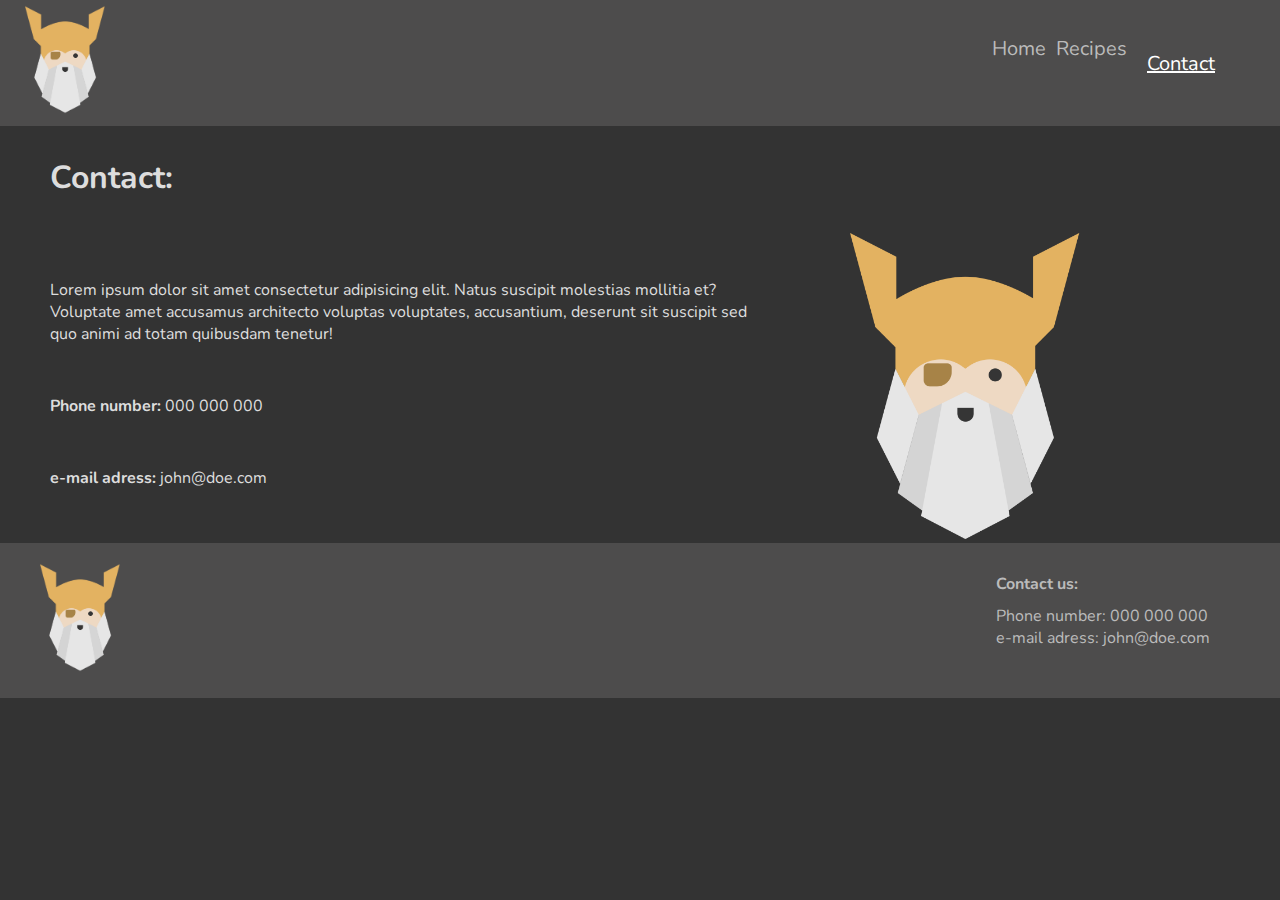
<file: contact.html>
<!DOCTYPE html>
<html lang="en">
<head>
    <meta charset="UTF-8">
    <meta name="viewport" content="width=device-width, initial-scale=1.0">
    <title>Odin Recipes</title>
    <link rel="icon" type="image/svg" href="Images/Logo-svg.svg">
    <link rel="stylesheet" href="style.css">
    <link href="https://fonts.googleapis.com/css2?family=Nunito:ital,wght@0,200..1000;1,200..1000&display=swap" rel="stylesheet">
</head>
<body>
    <header>
        <nav>
            <a href="index.html"><img src="Images/Logo-png.png" alt="Site Logo" class="logo"></a>
            <ul>
                <li><a href="index.html">Home</a></li>
                <div class="dropdown">
                    <li><a href="">Recipes</a></li>
                    <div class="dropdown-content">
                        <a href="/recipes/lasagna.html" class="recepie-item">Lasagna</a>
                        <a href="/recipes/CocktailMeatballs.html" class="recepie-item">Meatballs</a>
                        <a href="/recipes/TofuAndBroccoli.html" class="recepie-item">Sheet Pan</a>
                    </div>
                </div>
                <li><a href="contact.html" class="active">Contact</a></li>
            </ul>
        </nav>
    </header>
    <main>
        <h1 class="contact-title">Contact:</h1>
        <div class="contact-items">
            <div>
                <p class="contact-text">Lorem ipsum dolor sit amet consectetur adipisicing elit. Natus suscipit molestias mollitia et? Voluptate amet accusamus architecto voluptas voluptates, accusantium, deserunt sit suscipit sed quo animi ad totam quibusdam tenetur!</p>
                <p class="contact-text"><strong>Phone number:</strong> 000 000 000</p>
                <p class="contact-text"><strong>e-mail adress:</strong> john@doe.com</p>
            </div>
            <img src="Images/Logo-png.png" alt="Big Logo" class="big-logo">
        </div>
    </main>
    <footer class="footer">
        <a href="index.html"><img src="Images/Logo-png.png" alt="Site Logo" class="logo"></a>
        <div>
            <div class="footer-contact">
                <h4 class="footer-title">Contact us:</h4>
                <p class="footer-item">Phone number: 000 000 000</p>
                <p class="footer-item">e-mail adress: john@doe.com</p>
            </div>
        </div>
    </footer>
    
</body>
</html>
</file>
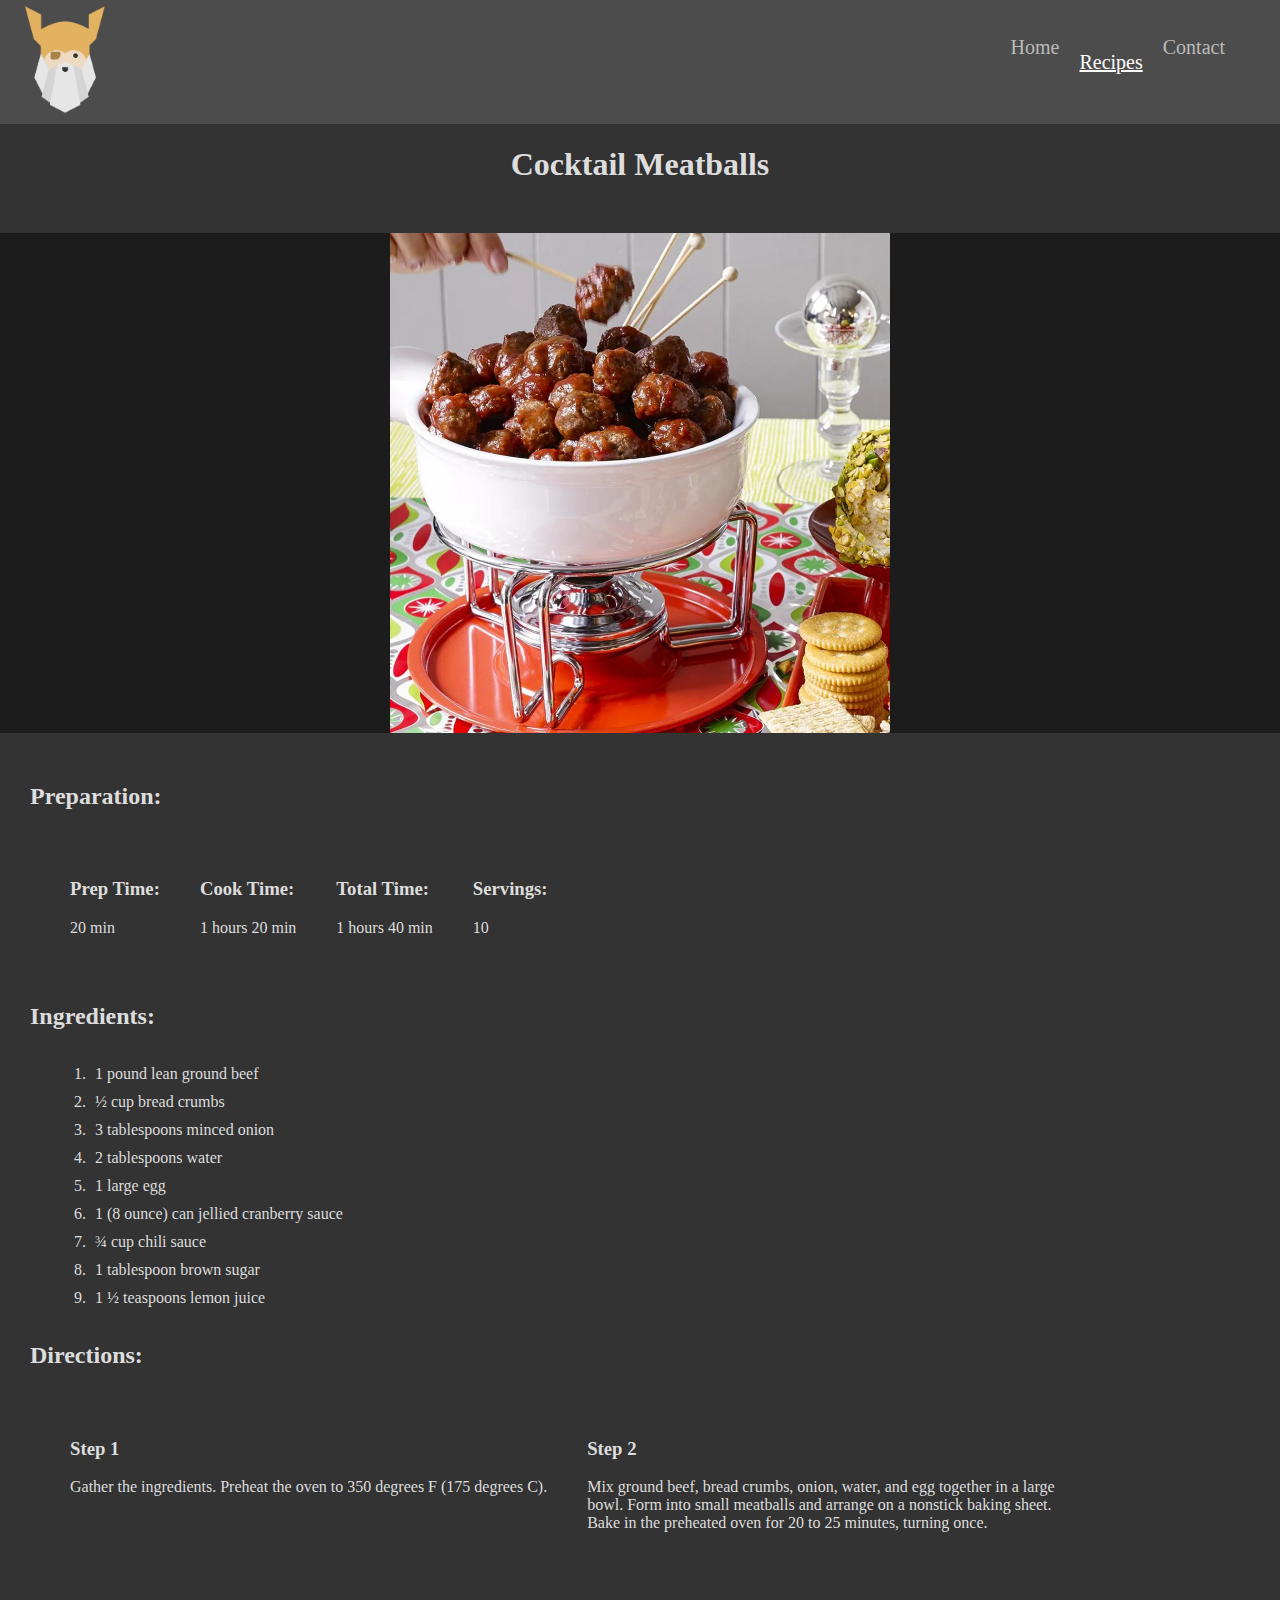
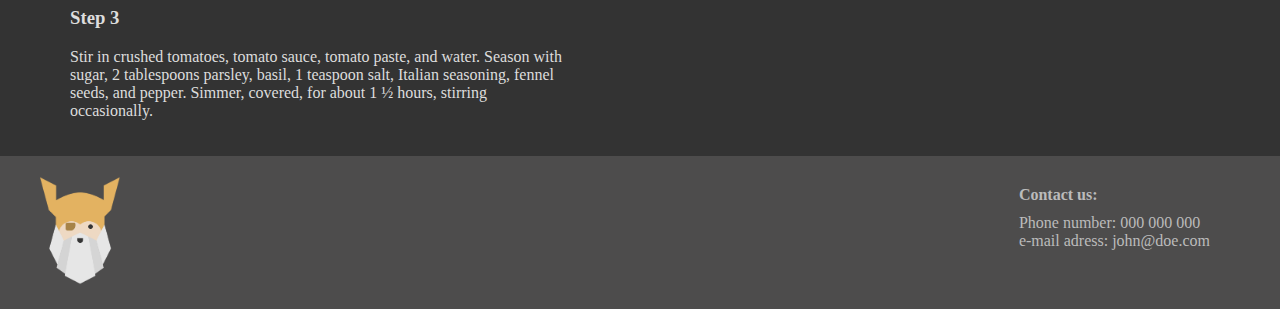
<file: recipes/CocktailMeatballs.html>
<!DOCTYPE html>
<html lang="en">
<head>
    <meta charset="UTF-8">
    <meta name="viewport" content="width=device-width, initial-scale=1.0">
    <title>Odin Recipes - Cocktail Meatballs</title>
    <link rel="icon" type="image/svg" href="../Images/Logo-svg.svg">
    <link rel="stylesheet" href="../style.css">
</head>
<body>
    <header>
        <nav>
            <a href="../index.html"><img src="../Images/Logo-png.png" alt="Site Logo" class="logo"></a>
            <ul>
                <li><a href="../index.html">Home</a></li>
                <div class="dropdown">
                    <li><a href="" class="active">Recipes</a></li>
                    <div class="dropdown-content">
                        <a href="/recipes/lasagna.html" class="recepie-item">Lasagna</a>
                        <a href="/recipes/CocktailMeatballs.html" class="recepie-item active">Meatballs</a>
                        <a href="/recipes/TofuAndBroccoli.html" class="recepie-item">Sheet Pan</a>
                    </div>
                </div>
                <li><a href="../contact.html">Contact</a></li>
            </ul>
        </nav>
    </header>
    <main>
        <h1 class="title">Cocktail Meatballs</h1>
        <div class="img-container">
            <img src="../Images/Meatballs.webp" alt="Cocktail Meatballs image" class="page-image">
        </div>
        <h2 class="subtitle">Preparation:</h2>
        <div class="prep">
            <div class="prep-item">
                <h3>Prep Time:</h3>
                <p>20 min</p>
            </div>
            <div class="prep-item">
                <h3>Cook Time:</h3>
                <p>1 hours 20 min</p>
            </div>
            <div class="prep-item">
                <h3>Total Time:</h3>
                <p>1 hours 40 min</p>
            </div>
            <div class="prep-item">
                <h3>Servings:</h3>
                <p>10</p>
            </div>
        </div>
        
        <h2 class="subtitle">Ingredients:</h2>
        <ol class="li-items">
            <li>1 pound lean ground beef</li>
            <li>½ cup bread crumbs</li>
            <li>3 tablespoons minced onion</li>
            <li>2 tablespoons water</li>
            <li>1 large egg</li>
            <li>1 (8 ounce) can jellied cranberry sauce</li>
            <li>¾ cup chili sauce</li>
            <li>1 tablespoon brown sugar</li>
            <li>1 ½ teaspoons lemon juice</li>
        </ol>
        
        <h2 class="subtitle">Directions:</h2>
        <div class="prep">
            <div class="prep-item">
                <h3>Step 1</h3>
                <p>Gather the ingredients. Preheat the oven to 350 degrees F (175 degrees C).</p>
            </div>
            <div class="prep-item">
                <h3>Step 2</h3>
                <p>Mix ground beef, bread crumbs, onion, water, and egg together in a large bowl. Form into small meatballs and arrange on a nonstick baking sheet. Bake in the preheated oven for 20 to 25 minutes, turning once.</p>
            </div>
            <div class="prep-item">
                <h3>Step 3</h3>
                <p>Stir in crushed tomatoes, tomato sauce, tomato paste, and water. Season with sugar, 2 tablespoons parsley, basil, 1 teaspoon salt, Italian seasoning, fennel seeds, and pepper. Simmer, covered, for about 1 ½ hours, stirring occasionally.</p>
            </div>
        </div>
    </main>
    <footer class="footer">
        <a href="index.html"><img src="../Images/Logo-png.png" alt="Site Logo" class="logo"></a>
        <div>
            <div class="footer-contact">
                <h4 class="footer-title">Contact us:</h4>
                <p class="footer-item">Phone number: 000 000 000</p>
                <p class="footer-item">e-mail adress: john@doe.com</p>
            </div>
        </div>
    </footer>
</body>
</html>
</file>
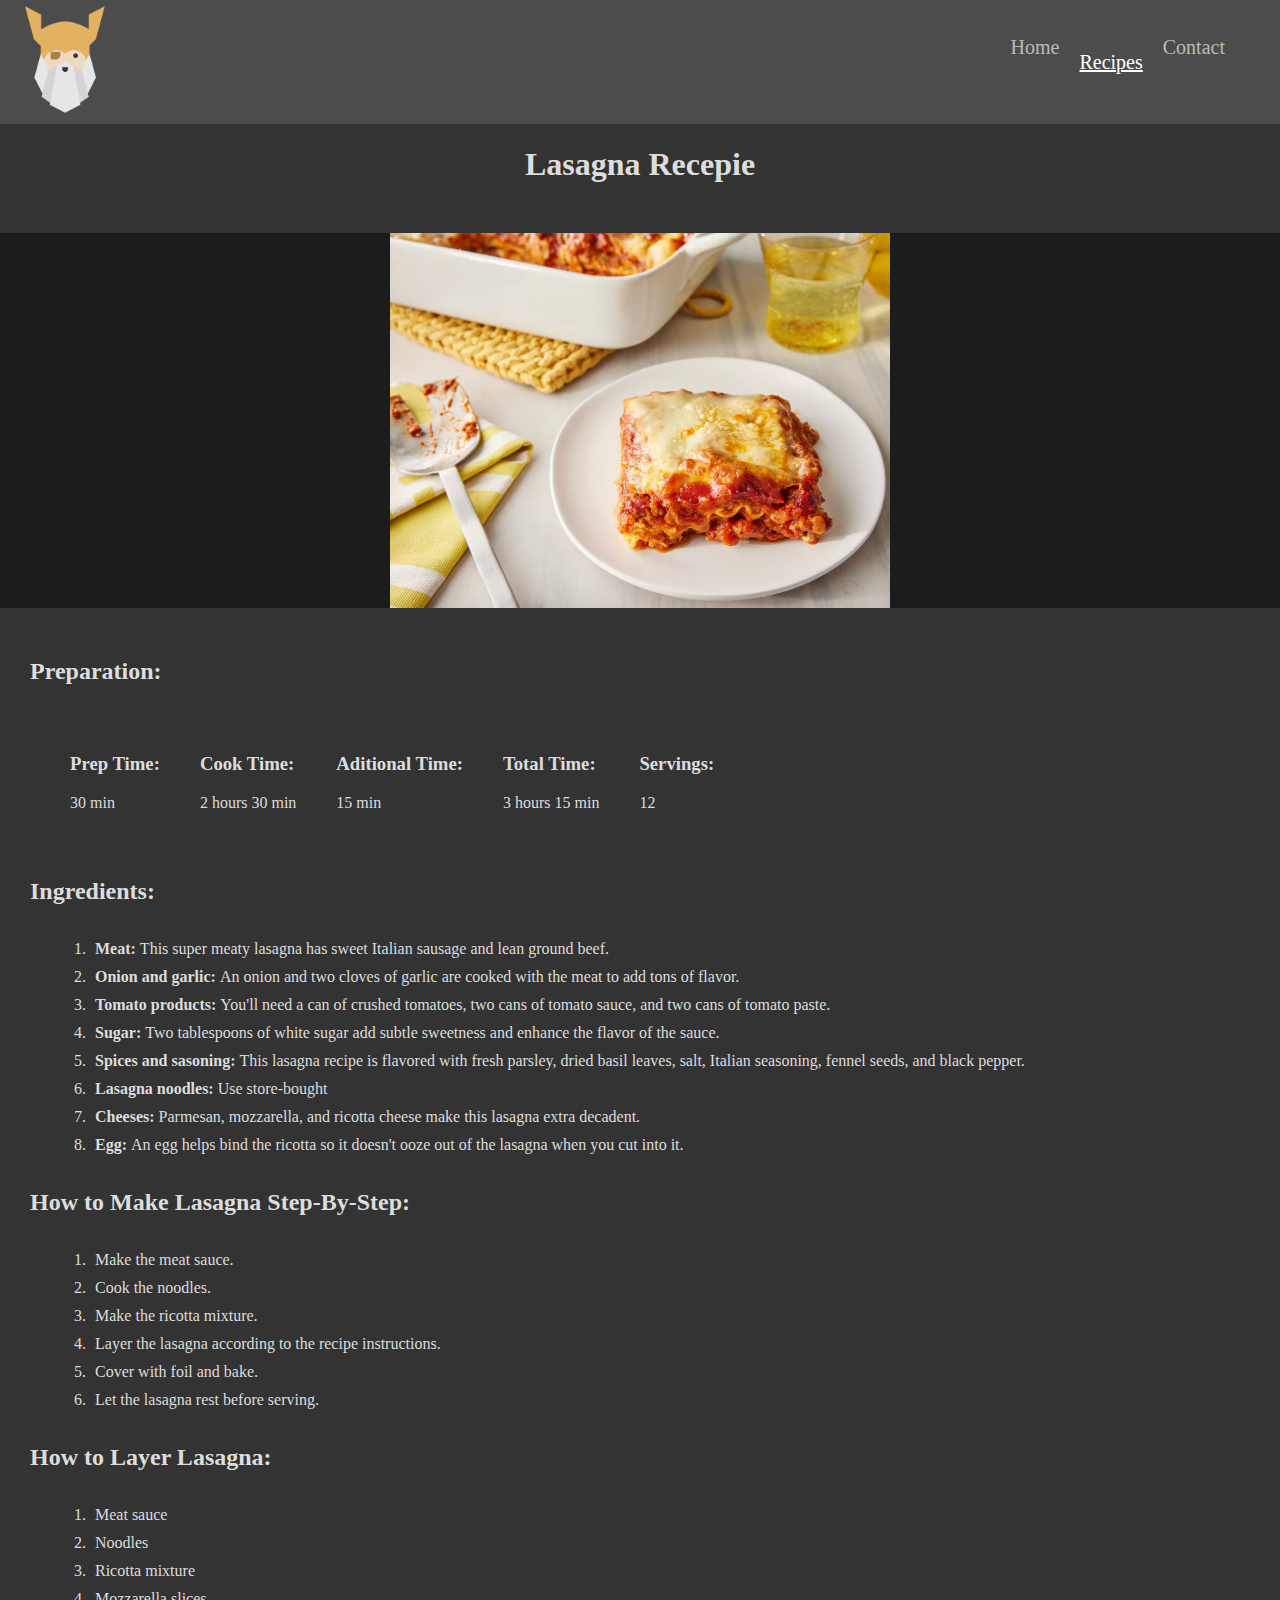
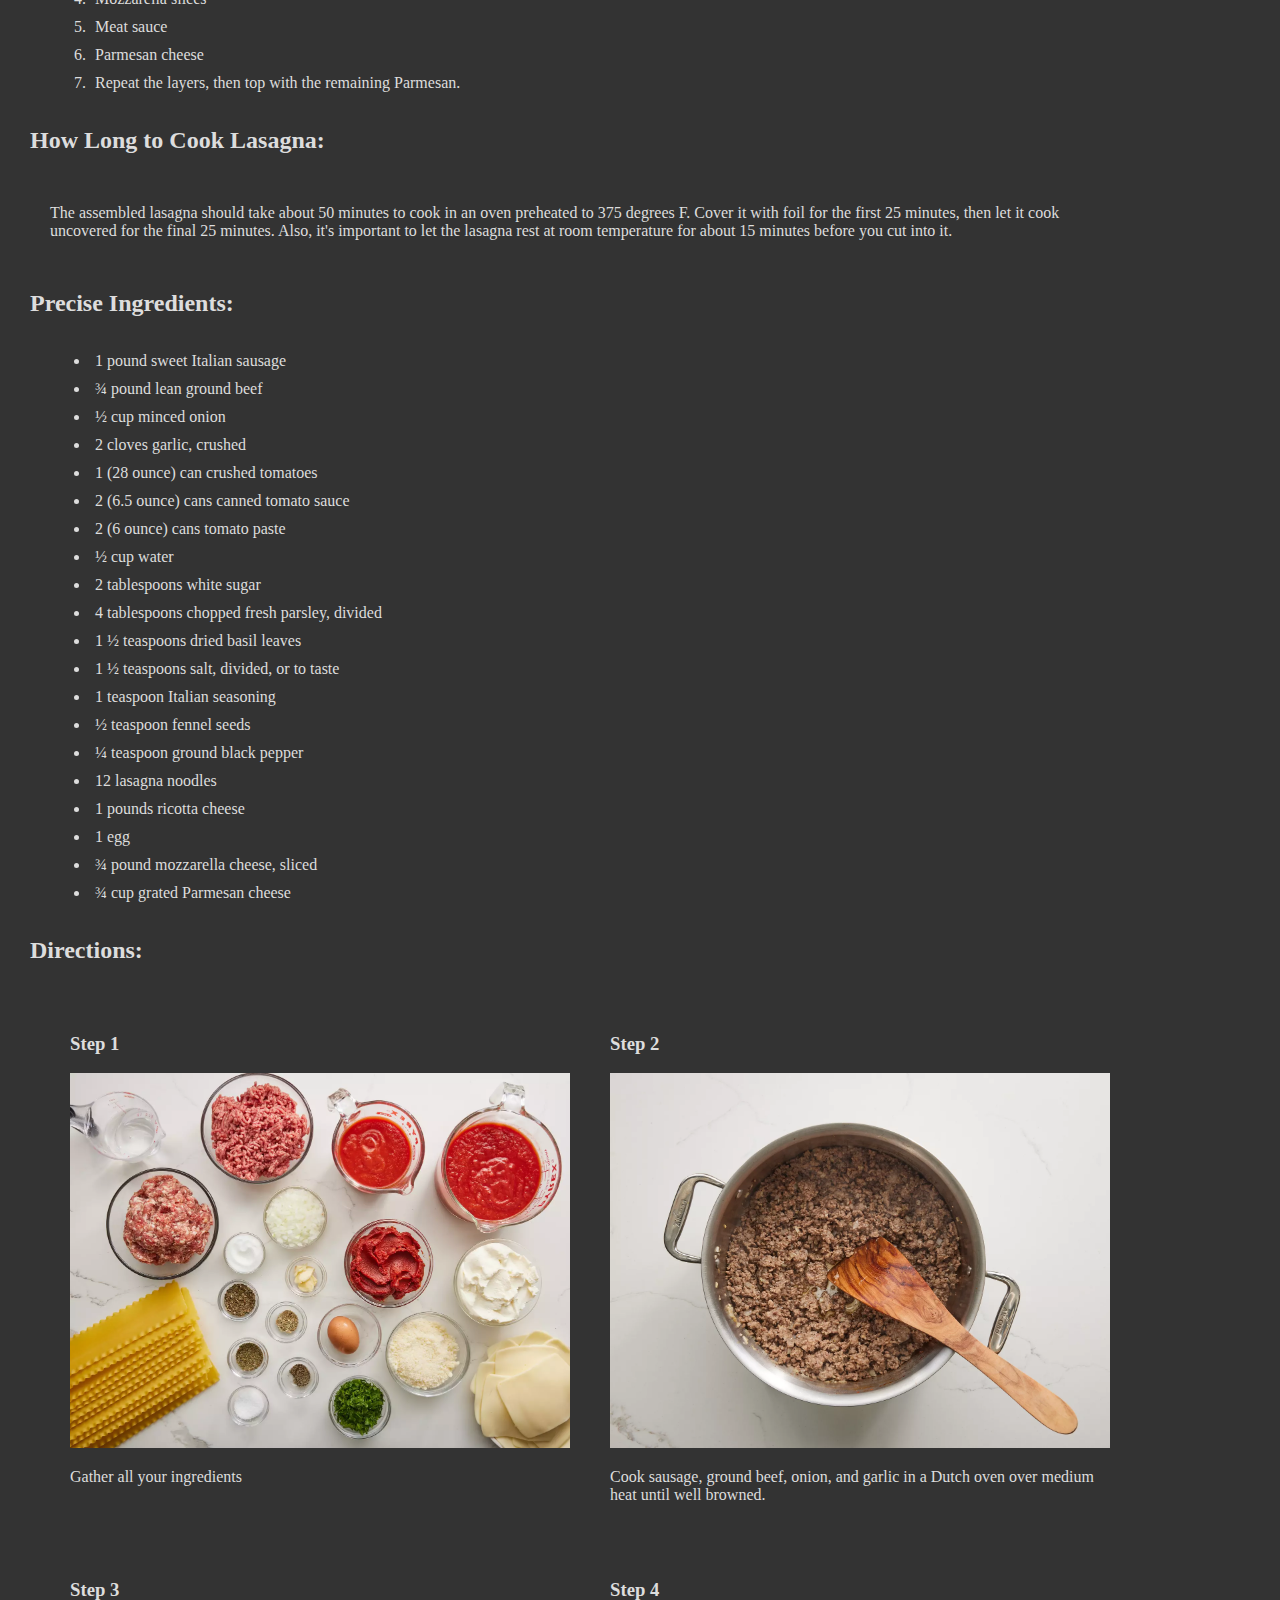
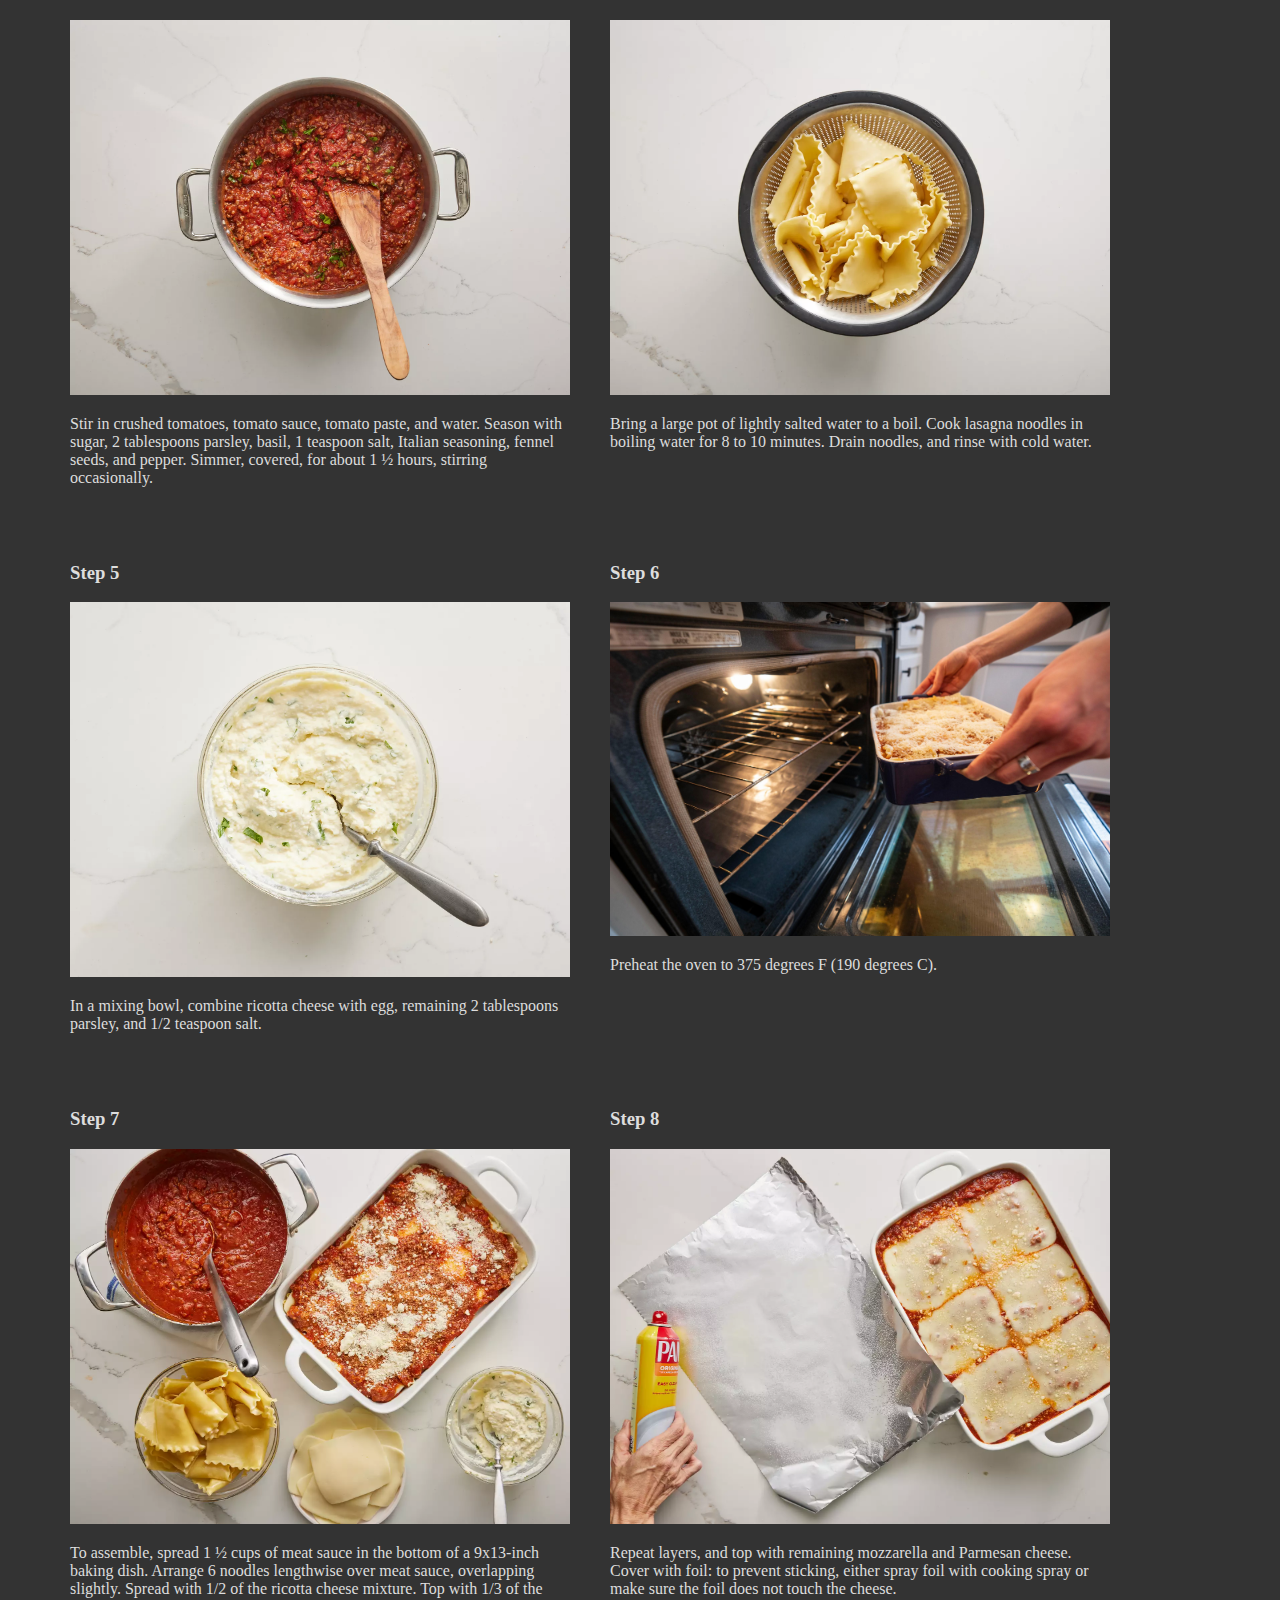
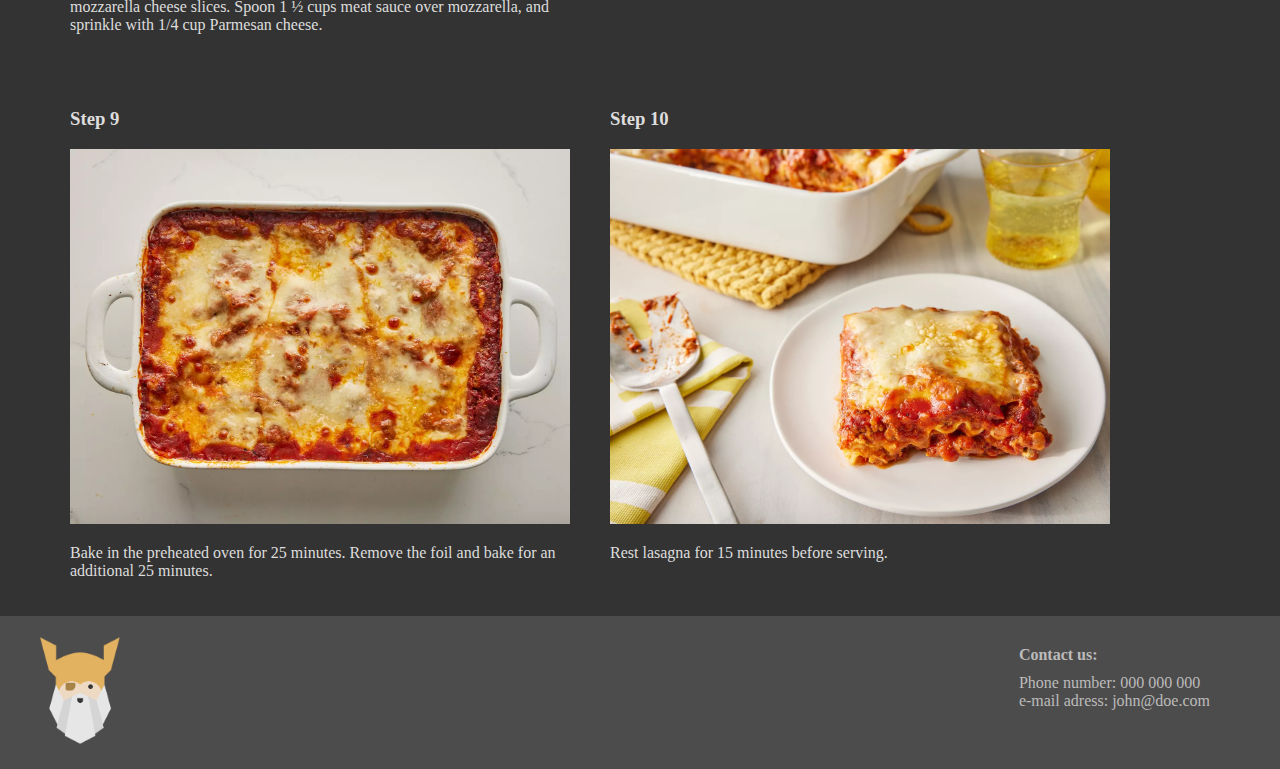
<file: recipes/lasagna.html>
<!DOCTYPE html>
<html lang="en">
<head>
    <meta charset="UTF-8">
    <meta name="viewport" content="width=device-width, initial-scale=1.0">
    <title>Odin Recipes - Lasagna</title>
    <link rel="icon" type="image/svg" href="../Images/Logo-svg.svg">
    <link rel="stylesheet" href="../style.css">
</head>
<body>
    <header>
        <nav>
            <a href="../index.html"><img src="../Images/Logo-png.png" alt="Site Logo" class="logo"></a>
            <ul>
                <li><a href="../index.html">Home</a></li>
                <div class="dropdown">
                    <li><a href="" class="active">Recipes</a></li>
                    <div class="dropdown-content">
                        <a href="/recipes/lasagna.html" class="recepie-item active">Lasagna</a>
                        <a href="/recipes/CocktailMeatballs.html" class="recepie-item">Meatballs</a>
                        <a href="/recipes/TofuAndBroccoli.html" class="recepie-item">Sheet Pan</a>
                    </div>
                </div>
                <li><a href="../contact.html">Contact</a></li>
            </ul>
        </nav>
    </header>
    <main>
        <h1 class="title">Lasagna Recepie</h1>
        <div class="img-container">
            <img src="../Images/Step10.webp" alt="" class="page-image">
        </div>
        <h2 class="subtitle">Preparation:</h2>
        <div class="prep">
            <div class="prep-item">
                <h3>Prep Time:</h3>
                <p>30 min</p>
            </div>
            <div class="prep-item">
                <h3>Cook Time:</h3>
                <p>2 hours 30 min</p>
            </div>
            <div class="prep-item">
                <h3>Aditional Time:</h3>
                <p>15 min</p>
            </div>
            <div class="prep-item">
                <h3>Total Time:</h3>
                <p>3 hours 15 min</p>
            </div>
            <div class="prep-item">
                <h3>Servings:</h3>
                <p>12</p>
            </div>
        </div>
        <h2 class="subtitle">Ingredients:</h2>
        <ol class="li-items">
            <li><strong>Meat: </strong>This super meaty lasagna has sweet Italian sausage and lean ground beef.</li>
            <li><strong>Onion and garlic: </strong>An onion and two cloves of garlic are cooked with the meat to add tons of flavor.</li>
            <li><strong>Tomato products: </strong>You'll need a can of crushed tomatoes, two cans of tomato sauce, and two cans of tomato paste.</li>
            <li><strong>Sugar: </strong>Two tablespoons of white sugar add subtle sweetness and enhance the flavor of the sauce.</li>
            <li><strong>Spices and sasoning: </strong>This lasagna recipe is flavored with fresh parsley, dried basil leaves, salt, Italian seasoning, fennel seeds, and black pepper.</li>
            <li><strong>Lasagna noodles: </strong>Use store-bought</li>
            <li><strong>Cheeses: </strong>Parmesan, mozzarella, and ricotta cheese make this lasagna extra decadent.</li>
            <li><strong>Egg: </strong>An egg helps bind the ricotta so it doesn't ooze out of the lasagna when you cut into it.</li>
        </ol>
        <h2 class="subtitle">How to Make Lasagna Step-By-Step:</h2>
        <ol class="li-items">
            <li>Make the meat sauce.</li>
            <li>Cook the noodles.</li>
            <li>Make the ricotta mixture.</li>
            <li>Layer the lasagna according to the recipe instructions.</li>
            <li>Cover with foil and bake.</li>
            <li>Let the lasagna rest before serving.</li>
        </ol>
        <h2 class="subtitle">How to Layer Lasagna:</h2>
        <ol class="li-items">
            <li>Meat sauce</li>
            <li>Noodles</li>
            <li>Ricotta mixture</li>
            <li>Mozzarella slices</li>
            <li>Meat sauce</li>
            <li>Parmesan cheese</li>
            <li>Repeat the layers, then top with the remaining Parmesan.</li>
        </ol>
        <h2 class="subtitle">How Long to Cook Lasagna:</h2>
        <p class="text">The assembled lasagna should take about 50 minutes to cook in an oven preheated to 375 degrees F. Cover it with foil for the first 25 minutes, then let it cook uncovered for the final 25 minutes. Also, it's important to let the lasagna rest at room temperature for about 15 minutes before you cut into it.</p>
        <h2 class="subtitle">Precise Ingredients:</h2>
        <ul class="li-items">
            <li>1 pound sweet Italian sausage</li>
            <li>¾ pound lean ground beef</li>
            <li>½ cup minced onion</li>
            <li>2 cloves garlic, crushed</li>
            <li>1 (28 ounce) can crushed tomatoes</li>
            <li>2 (6.5 ounce) cans canned tomato sauce</li>
            <li>2 (6 ounce) cans tomato paste</li>
            <li>½ cup water</li>
            <li>2 tablespoons white sugar</li>
            <li>4 tablespoons chopped fresh parsley, divided</li>
            <li>1 ½ teaspoons dried basil leaves</li>
            <li>1 ½ teaspoons salt, divided, or to taste</li>
            <li>1 teaspoon Italian seasoning</li>
            <li>½ teaspoon fennel seeds</li>
            <li>¼ teaspoon ground black pepper</li>
            <li>12 lasagna noodles</li>
            <li>1 pounds ricotta cheese</li>
            <li>1 egg</li>
            <li>¾ pound mozzarella cheese, sliced</li>
            <li>¾ cup grated Parmesan cheese</li>
        </ul>
        <h2 class="subtitle">Directions:</h2>
        <div class="prep">
            <div class="prep-item">
                <h3>Step 1</h3>
                <img src="../Images/Step1.webp" alt="" width="500">
                <p>Gather all your ingredients</p>
            </div>
            <div class="prep-item">
                <h3>Step 2</h3>
                <img src="../Images/Step2.webp" alt="" width="500">
                <p>Cook sausage, ground beef, onion, and garlic in a Dutch oven over medium heat until well browned.</p>
            </div>
            <div class="prep-item">
                <h3>Step 3</h3>
                <img src="../Images/Step3.webp" alt="" width="500">
                <p>Stir in crushed tomatoes, tomato sauce, tomato paste, and water. Season with sugar, 2 tablespoons parsley, basil, 1 teaspoon salt, Italian seasoning, fennel seeds, and pepper. Simmer, covered, for about 1 ½ hours, stirring occasionally.</p>
            </div>
            <div class="prep-item">
                <h3>Step 4</h3>
                <img src="../Images/Step4.webp" alt="" width="500">
                <p>Bring a large pot of lightly salted water to a boil. Cook lasagna noodles in boiling water for 8 to 10 minutes. Drain noodles, and rinse with cold water.</p>
            </div>
            <div class="prep-item">
                <h3>Step 5</h3>
                <img src="../Images/Step5.webp" alt="" width="500">
                <p>In a mixing bowl, combine ricotta cheese with egg, remaining 2 tablespoons parsley, and 1/2 teaspoon salt.</p>
            </div>
            <div class="prep-item">
                <h3>Step 6</h3>
                <img src="../Images/Step6.jpg" alt="" width="500">
                <p>Preheat the oven to 375 degrees F (190 degrees C).</p>
            </div>
            <div class="prep-item">
                <h3>Step 7</h3>
                <img src="../Images/Step7.webp" alt="" width="500">
                <p>To assemble, spread 1 ½ cups of meat sauce in the bottom of a 9x13-inch baking dish. Arrange 6 noodles lengthwise over meat sauce, overlapping slightly. Spread with 1/2 of the ricotta cheese mixture. Top with 1/3 of the mozzarella cheese slices. Spoon 1 ½ cups meat sauce over mozzarella, and sprinkle with 1/4 cup Parmesan cheese.</p>
            </div>
            <div class="prep-item">
                <h3>Step 8</h3>
                <img src="../Images/Step8.webp" alt="" width="500">
                <p>Repeat layers, and top with remaining mozzarella and Parmesan cheese. Cover with foil: to prevent sticking, either spray foil with cooking spray or make sure the foil does not touch the cheese.</p>
            </div>
            <div class="prep-item">
                <h3>Step 9</h3>
                <img src="../Images/Step9.webp" alt="" width="500">
                <p>Bake in the preheated oven for 25 minutes. Remove the foil and bake for an additional 25 minutes.</p>
            </div>
            <div class="prep-item">
                <h3>Step 10</h3>
                <img src="../Images/Step10.webp" alt="" width="500">
                <p>Rest lasagna for 15 minutes before serving.</p>
            </div>
        </div>
    </main>
    <footer class="footer">
        <a href="index.html"><img src="../Images/Logo-png.png" alt="Site Logo" class="logo"></a>
        <div>
            <div class="footer-contact">
                <h4 class="footer-title">Contact us:</h4>
                <p class="footer-item">Phone number: 000 000 000</p>
                <p class="footer-item">e-mail adress: john@doe.com</p>
            </div>
        </div>
    </footer>
</body>
</html>
</file>
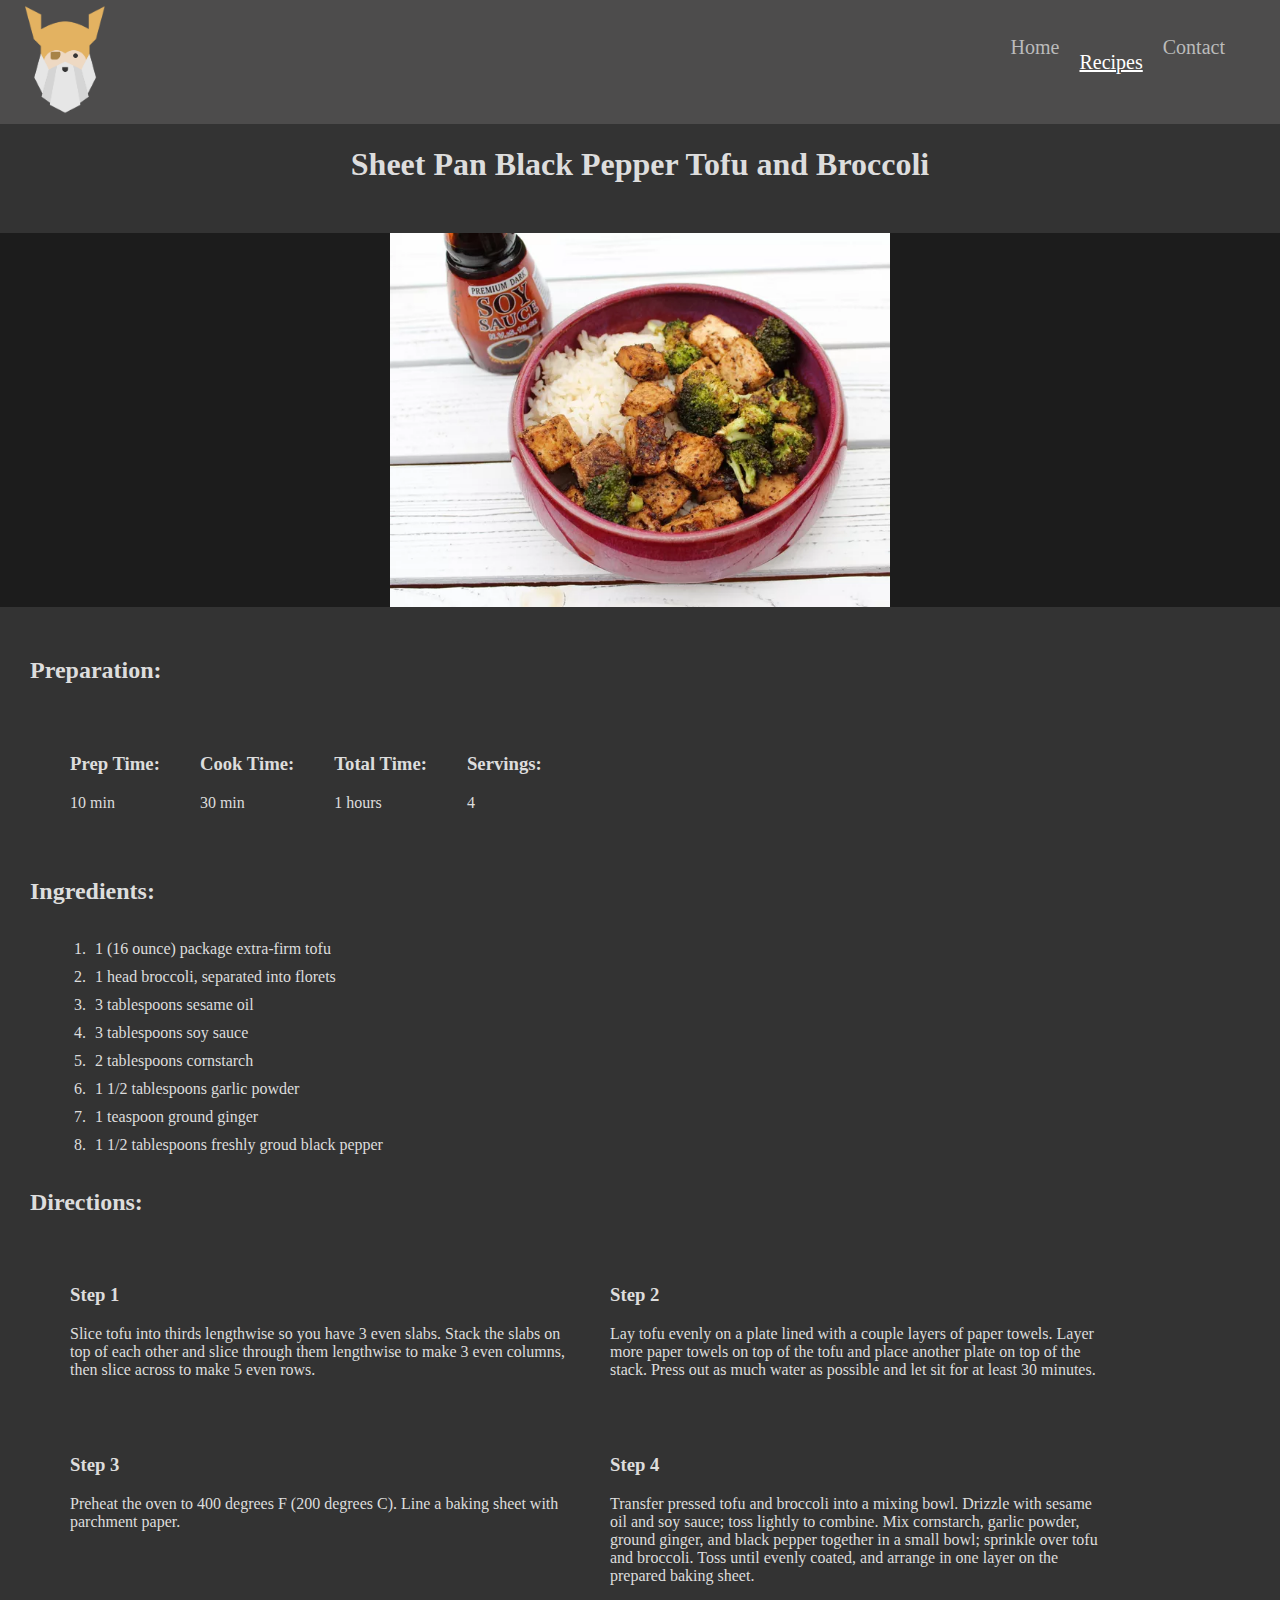
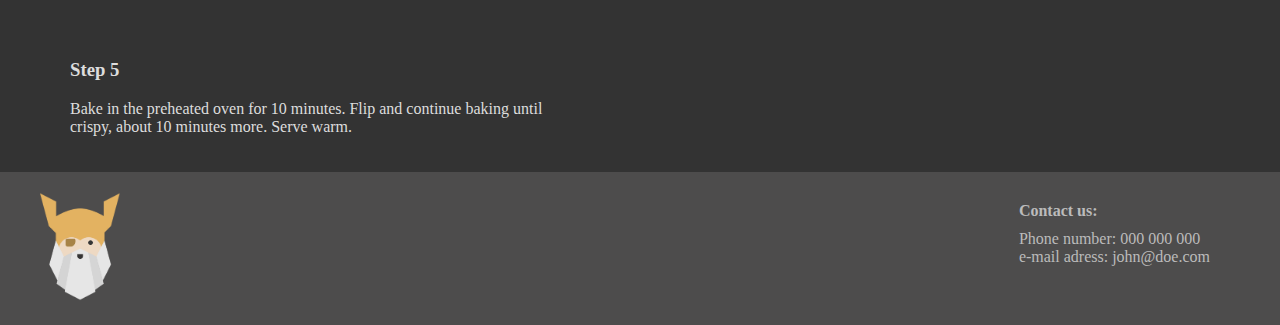
<file: recipes/TofuAndBroccoli.html>
<!DOCTYPE html>
<html lang="en">

<head>
    <meta charset="UTF-8">
    <meta name="viewport" content="width=device-width, initial-scale=1.0">
    <title>Odin Recipes - Sheet Pan Black Pepper Tofu and Broccoli</title>
    <link rel="icon" type="image/svg" href="../Images/Logo-svg.svg">
    <link rel="stylesheet" href="../style.css">
</head>

<body>
    <header>
        <nav>
            <a href="../index.html"><img src="../Images/Logo-png.png" alt="Site Logo" class="logo"></a>
            <ul>
                <li><a href="../index.html">Home</a></li>
                <div class="dropdown">
                    <li><a href="" class="active">Recipes</a></li>
                    <div class="dropdown-content">
                        <a href="/recipes/lasagna.html" class="recepie-item">Lasagna</a>
                        <a href="/recipes/CocktailMeatballs.html" class="recepie-item">Meatballs</a>
                        <a href="/recipes/TofuAndBroccoli.html" class="recepie-item active">Sheet Pan</a>
                    </div>
                </div>
                <li><a href="../contact.html">Contact</a></li>
            </ul>
        </nav>
    </header>
    <main>
        <h1 class="title">Sheet Pan Black Pepper Tofu and Broccoli</h1>
        <div class="img-container">
            <img src="../Images/Tofu.webp" alt="" class="page-image">
        </div>
        <h2 class="subtitle">Preparation:</h2>
        <div class="prep">
            <div class="prep-item">
                <h3>Prep Time:</h3>
                <p>10 min</p>
            </div>
            <div class="prep-item">
                <h3>Cook Time:</h3>
                <p>30 min</p>
            </div>
            <div class="prep-item">
                <h3>Total Time:</h3>
                <p>1 hours</p>
            </div>
            <div class="prep-item">
                <h3>Servings:</h3>
                <p>4</p>
            </div>
        </div>

        <h2 class="subtitle">Ingredients:</h2>
        <ol class="li-items">
            <li>1 (16 ounce) package extra-firm tofu</li>
            <li>1 head broccoli, separated into florets</li>
            <li>3 tablespoons sesame oil</li>
            <li>3 tablespoons soy sauce</li>
            <li>2 tablespoons cornstarch</li>
            <li>1 1/2 tablespoons garlic powder</li>
            <li>1 teaspoon ground ginger</li>
            <li>1 1/2 tablespoons freshly groud black pepper</li>
        </ol>

        <h2 class="subtitle">Directions:</h2>
        <div class="prep">
            <div class="prep-item">
                <h3>Step 1</h3>
                <p>Slice tofu into thirds lengthwise so you have 3 even slabs. Stack the slabs on top of each other and
                    slice through them lengthwise to make 3 even columns, then slice across to make 5 even rows.</p>
            </div>
            <div class="prep-item">
                <h3>Step 2</h3>
                <p>Lay tofu evenly on a plate lined with a couple layers of paper towels. Layer more paper towels on top
                    of the tofu and place another plate on top of the stack. Press out as much water as possible and let
                    sit for at least 30 minutes.</p>
            </div>
            <div class="prep-item">
                <h3>Step 3</h3>
                <p>Preheat the oven to 400 degrees F (200 degrees C). Line a baking sheet with parchment paper.</p>
            </div>
            <div class="prep-item">
                <h3>Step 4</h3>
                <p>Transfer pressed tofu and broccoli into a mixing bowl. Drizzle with sesame oil and soy sauce; toss
                    lightly to combine. Mix cornstarch, garlic powder, ground ginger, and black pepper together in a
                    small bowl; sprinkle over tofu and broccoli. Toss until evenly coated, and arrange in one layer on
                    the prepared baking sheet.</p>
            </div>
            <div class="prep-item">
                <h3>Step 5</h3>
                <p>Bake in the preheated oven for 10 minutes. Flip and continue baking until crispy, about 10 minutes
                    more. Serve warm.</p>
            </div>
        </div>
    </main>
    <footer class="footer">
        <a href="index.html"><img src="../Images/Logo-png.png" alt="Site Logo" class="logo"></a>
        <div>
            <div class="footer-contact">
                <h4 class="footer-title">Contact us:</h4>
                <p class="footer-item">Phone number: 000 000 000</p>
                <p class="footer-item">e-mail adress: john@doe.com</p>
            </div>
        </div>
    </footer>
</body>

</html>
</file>
<file: style.css>
:root {
    --background: #333;
    --color: #ddd;
    --link: #a6dced;
    --hover-link: #6fbbd3;
    --header-footer-bg: #4d4c4c; 
    --header-footer-text: #bbb;
    --active: #fff;
}

body{
    background-color: var(--background);
    color: var(--color);
    font-family: "Nunito", serif;
    margin: 0 auto;
}

/* ********* Menu Bar *********  */

header {
    background-color: var(--header-footer-bg);
}

nav{
    display: flex;
    justify-content: space-between;
    align-items: center;
    font-size: 20px;
}

nav ul{
    display: flex;
    list-style-type: none;
    margin-right: 50px;
}

nav a{
    text-decoration: none;
    margin: 5px;
    color: var(--header-footer-text);
}

nav a:hover{
    color: var(--header-footer-text);
}

.active {
    text-decoration: underline;
    color: var(--active);
}


.dropdown-content {
    opacity: 0;
    visibility: hidden; 
    position: absolute;
    z-index: 1;
    transform: translateY(-10px);
    transition: all 0.5s ease; 
}

.dropdown:hover .dropdown-content {
    opacity: 1;
    visibility: visible; 
    transform: translateY(0); 
}

.dropdown-content a {
    display: block;
}


.recepie-item:hover{
    background-color: var(--color);
    color: var(--background);
    text-decoration: underline;
}

/* ********* Image ********* */

.page-image{
    width: 500px;
    display: block;
    margin: 50px auto;
}

.img-container{
    background-color: rgba(5,5,5,0.5);
    width: 100%;
}

/* ****** Caroussel images ****** */

.caroussel-container{
    background-color: rgba(5,5,5,0.5);
}

.images-caroussel {
    position: relative; 
    width: 35%;
    margin: 0 auto;
    height: 450px; 
    overflow: hidden;
}

.caroussel-img {
    position: absolute; 
    top: 0;
    left: 0;
    width: 100%; 
    height: 100%; 
    opacity: 0; 
    transition: opacity 3s ease; 
}

.visible {
    opacity: 1;
    z-index: 1;
}

/* *** Users reviews *** */

.reviews-container{
    border: 2px solid var(--color);
    border-radius: 25px;
    max-width: 500px;
    margin: 50px auto;
    display: flex;
    flex-direction: column;
    align-items: center;
}

.profile{
    display: none;
}

.active{
    display: flex;
    flex-direction: column;
    justify-content: center;
    align-items: center;
    padding: 10px;
}

.active>h3{
    margin: 5px 0 5px 0 ;
}

.active>p{
    margin: 5px 25px 10px 0px;
}

.pic{
    border: 5px solid var(--active);
    border-radius: 50%;
}

.btns{
    margin: 5px;
    padding: 5px;
}

.leftArr{
    font-weight: bold;
    background-color: var(--background);
    color: var(--color);
    border: 1px solid var(--color);
    border-radius: 5px;
    padding: 7px;
}

.rightArr{
    font-weight: bold;
    background-color: var(--background);
    color: var(--color);
    border: 1px solid var(--color);
    border-radius: 5px;
    padding: 7px;
}

.leftArr:hover{
    background-color: var(--color);
    color: var(--background);
}

.rightArr:hover{
    background-color: var(--color);
    color: var(--background);
}



/* ********* Links & Logo ********* */

.logo{
    width: 80px;
    margin-left: 20px;
}

a{
    color: var(--link);
}

a:hover{
    color: var(--hover-link);
}

/* ********* Main ********* */

.title {
    text-align: center;
}

/* ****** Preparation ****** */

.subtitle{
    margin: 30px;
}

.prep{
    display: flex;
    flex-wrap: wrap;
    margin: 0 50px;
}

.prep p {
    max-width: 500px;
}

.prep-item{
    margin: 20px;
}

/* ****** Ingredients ****** */

.li-items{
    margin: 0 50px;
}

.li-items li{
    padding: 5px;
}

.text{
    width: 80vw;
    margin: 50px;
}

/* ********* Contact Page *********  */

.contact-title{
    margin: 30px 0 30px 50px;
}

.contact-items{
    display: flex;
    flex-wrap: wrap;
}

.contact-text{
    margin: 50px;
    max-width: 700px;
}

.big-logo{
    width: 230px;
    margin-left: 50px;
}

/* ********* Footer ********* */

footer{
    position: relative;
    bottom: 0;
}

.footer {
    background-color: var(--header-footer-bg);
    color: var(--header-footer-text);
    padding: 20px;
    display: flex;
    justify-content: space-between;
    flex-wrap: wrap;
}

.footer-contact{
    margin-right: 50px;
}

.footer-title{
    margin: 10px 0;
}

.footer-item{
    margin: 0;
}
</file>
